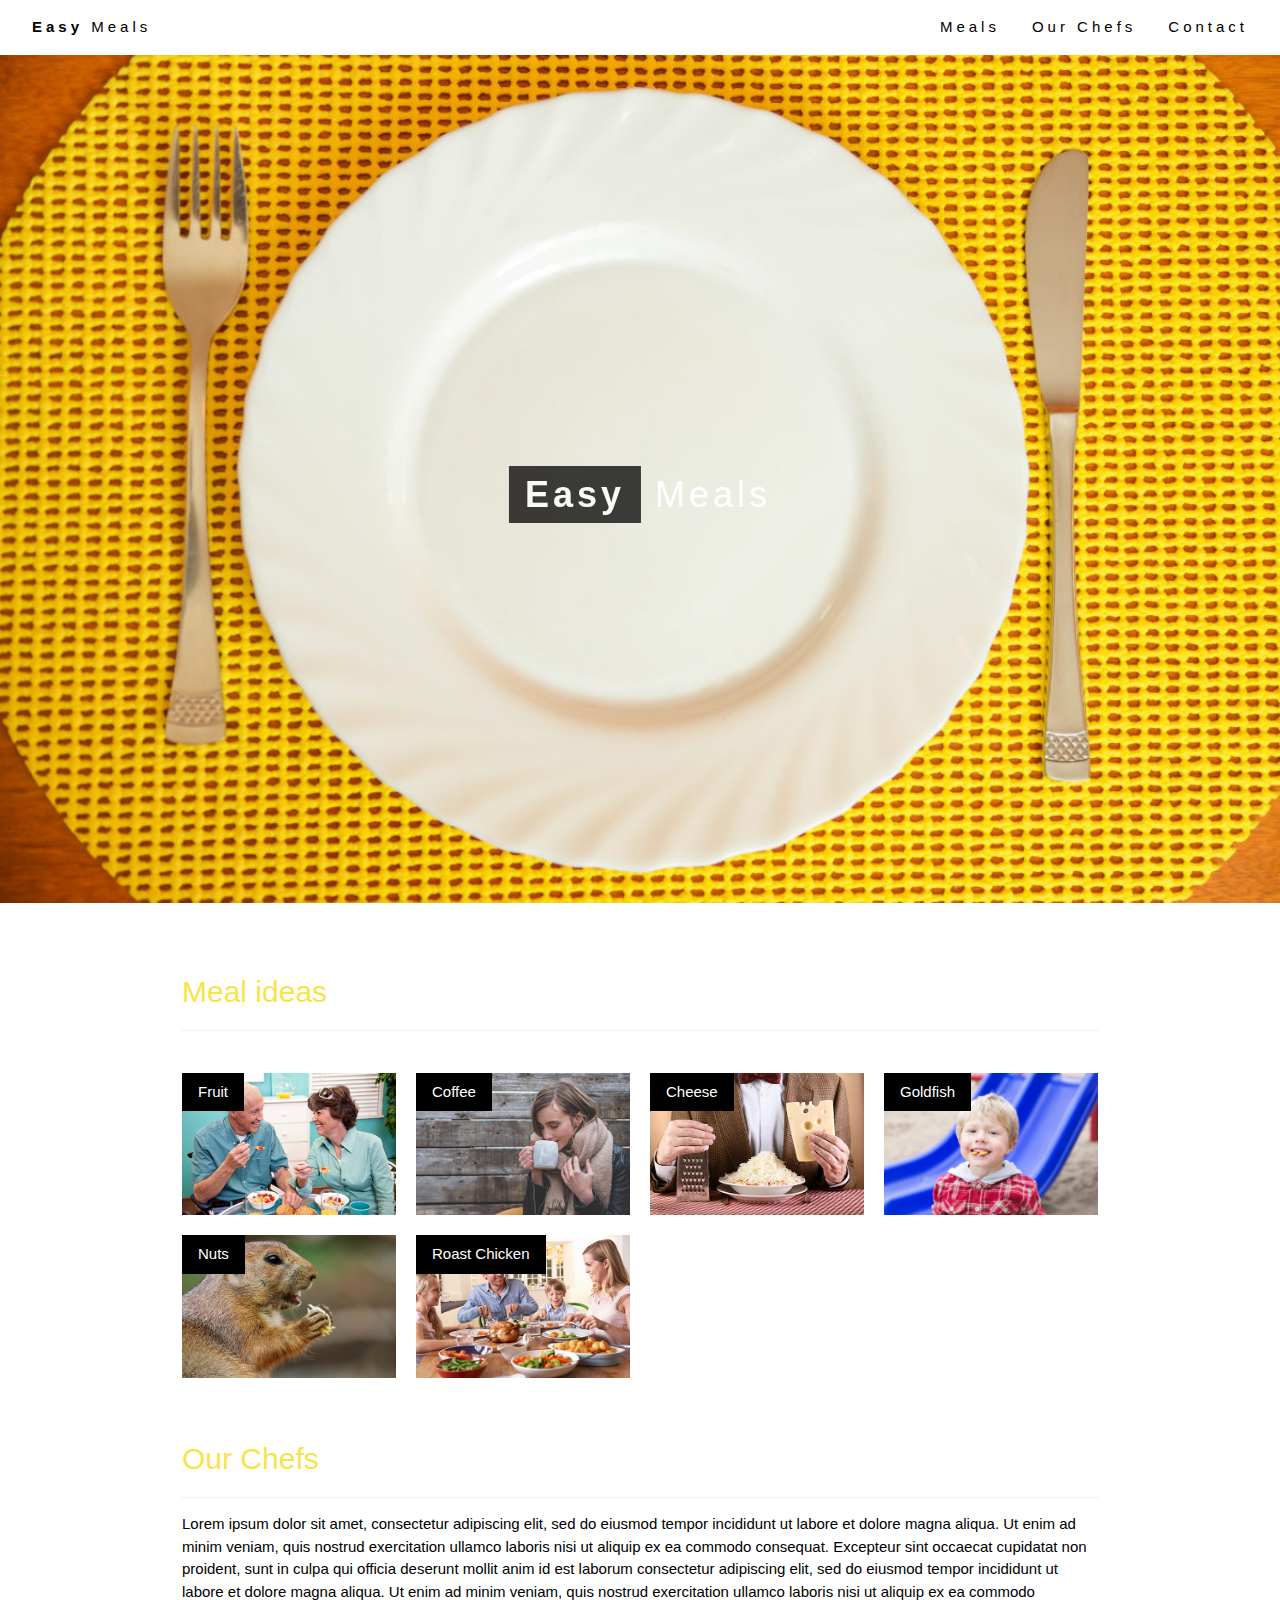
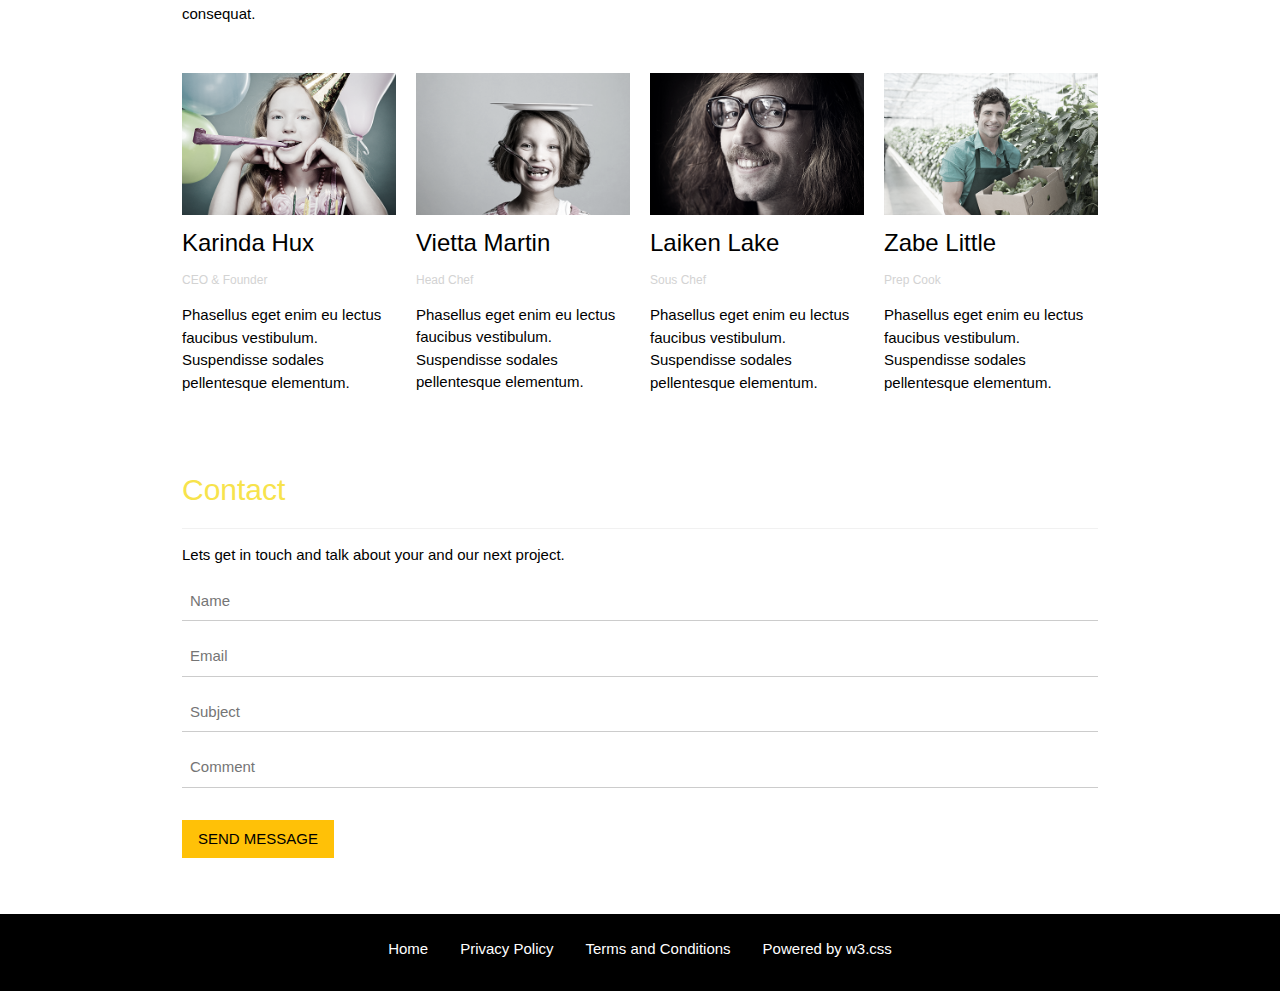
<file: index.html>
<!DOCTYPE html>
<html>
<title>Reading Activity Four</title>
<meta charset="UTF-8">
<meta name="viewport" content="width=device-width, initial-scale=1">
<link rel="stylesheet" href="https://www.w3schools.com/w3css/4/w3.css">
<link rel="stylesheet" href="css/style.css">
<body>

<div id="header">
  <div class="w3-bar w3-white w3-wide w3-padding w3-card">
    <a href="#home" class="w3-bar-item w3-button"><b>Easy</b> Meals</a>
    <!-- Float links to the right. Hide them on small screens -->
    <div class="w3-right w3-hide-small">
      <a href="#food" class="w3-bar-item w3-button">Meals</a>
      <a href="#chefs" class="w3-bar-item w3-button">Our Chefs</a>
      <a href="#contact" class="w3-bar-item w3-button">Contact</a>
    </div>
  </div>
</div>

<!-- Header -->
<div class="w3-display-container w3-content w3-wide" id="home">
  <img class="w3-image" src="imgs/plate.jpg">
  <div class="w3-display-middle w3-margin-top w3-center">
    <h1 class="w3-xxlarge w3-text-white"><span class="w3-padding w3-black w3-opacity-min"><b>Easy</b></span> Meals</h1>
  </div>
</div>

<!-- Page content -->
<div class="w3-content w3-padding">

  <!-- Project Section -->
  <div class="w3-container w3-padding-32" id="food">
    <h2 class="w3-border-bottom w3-border-light-grey w3-padding-16">Meal ideas</h2>
  </div>

  <div class="col4">
    <div>
      <div class="w3-display-container">
        <div class="w3-display-topleft w3-black w3-padding">Fruit</div>
        <img src="imgs/eating1.jpg" >
      </div>
    </div>
    <div >
      <div class="w3-display-container">
        <div class="w3-display-topleft w3-black w3-padding">Coffee</div>
        <img src="imgs/eating2.jpg" >
      </div>
    </div>
    <div >
      <div class="w3-display-container">
        <div class="w3-display-topleft w3-black w3-padding">Cheese</div>
        <img src="imgs/eating3.jpg" >
      </div>
    </div>
    <div >
      <div class="w3-display-container">
        <div class="w3-display-topleft w3-black w3-padding">Goldfish</div>
        <img src="imgs/eating4.jpg" >
      </div>
    </div>
    <div >
      <div class="w3-display-container">
        <div class="w3-display-topleft w3-black w3-padding">Nuts</div>
        <img src="imgs/eating5.jpg">
      </div>
    </div>
    <div >
      <div class="w3-display-container">
        <div class="w3-display-topleft w3-black w3-padding">Roast Chicken</div>
        <img src="imgs/eating6.jpg">
      </div>
    </div>
  </div>

  <!-- About Section -->
  <div class="w3-container w3-padding-32" id="chefs">
    <h2 class="w3-border-bottom w3-border-light-grey w3-padding-16">Our Chefs</h2>
    <p>Lorem ipsum dolor sit amet, consectetur adipiscing elit, sed do eiusmod tempor incididunt ut labore et dolore magna aliqua. Ut enim ad minim veniam, quis nostrud exercitation ullamco laboris nisi ut aliquip ex ea commodo consequat. Excepteur sint
      occaecat cupidatat non proident, sunt in culpa qui officia deserunt mollit anim id est laborum consectetur adipiscing elit, sed do eiusmod tempor incididunt ut labore et dolore magna aliqua. Ut enim ad minim veniam, quis nostrud exercitation ullamco
      laboris nisi ut aliquip ex ea commodo consequat.
    </p>
  </div>

  <div class="col4">
    <div>
      <img src="imgs/chef4.jpg" class="w3-grayscale">
      <h3>Karinda Hux</h3>
      <h4>CEO & Founder</h4>
      <p>Phasellus eget enim eu lectus faucibus vestibulum. Suspendisse sodales pellentesque elementum.</p>
    </div>
    <div>
      <img src="imgs/chef1.jpg" class="w3-grayscale">
      <h3>Vietta Martin</h3>
      <h4>Head Chef</h4>
      <p>Phasellus eget enim eu lectus faucibus vestibulum. Suspendisse sodales pellentesque elementum.</p>
    </div>
    <div>
      <img src="imgs/chef2.jpg" class="w3-grayscale">
      <h3>Laiken Lake</h3>
      <h4>Sous Chef</h4>
      <p>Phasellus eget enim eu lectus faucibus vestibulum. Suspendisse sodales pellentesque elementum.</p>
    </div>
    <div>
      <img src="imgs/chef3.jpg" class="w3-grayscale">
      <h3>Zabe Little</h3>
      <h4>Prep Cook</h4>
      <p>Phasellus eget enim eu lectus faucibus vestibulum. Suspendisse sodales pellentesque elementum.</p>
    </div>
    
  </div>

  <!-- Contact Section -->
  <div class="w3-container w3-padding-32" id="contact">
    <h2 class="w3-border-bottom w3-border-light-grey w3-padding-16">Contact</h2>
    <p>Lets get in touch and talk about your and our next project.</p>
    <form action="/action_page.php" target="_blank">
      <input class="w3-input" type="text" placeholder="Name" required name="Name">
      <input class="w3-input w3-section" type="text" placeholder="Email" required name="Email">
      <input class="w3-input w3-section" type="text" placeholder="Subject" required name="Subject">
      <input class="w3-input w3-section" type="text" placeholder="Comment" required name="Comment">
      <button class="w3-button w3-amber w3-section" type="submit">
        <i class="fa fa-paper-plane"></i> SEND MESSAGE
      </button>
    </form>
  </div>
  
<!-- End page content -->
</div>


<!-- Footer -->
<div class="w3-center w3-black w3-padding-16">
  <div class="w3-bar">
      <a href="#home" class="w3-bar-item w3-button">Home</a>
      <a href="#" class="w3-bar-item w3-button">Privacy Policy</a>
      <a href="#" class="w3-bar-item w3-button">Terms and Conditions</a>
      <a href="https://www.w3schools.com/w3css/default.asp" class="w3-bar-item w3-button">Powered by w3.css</a>
  </div>
</div>

</body>
</html>
</file>
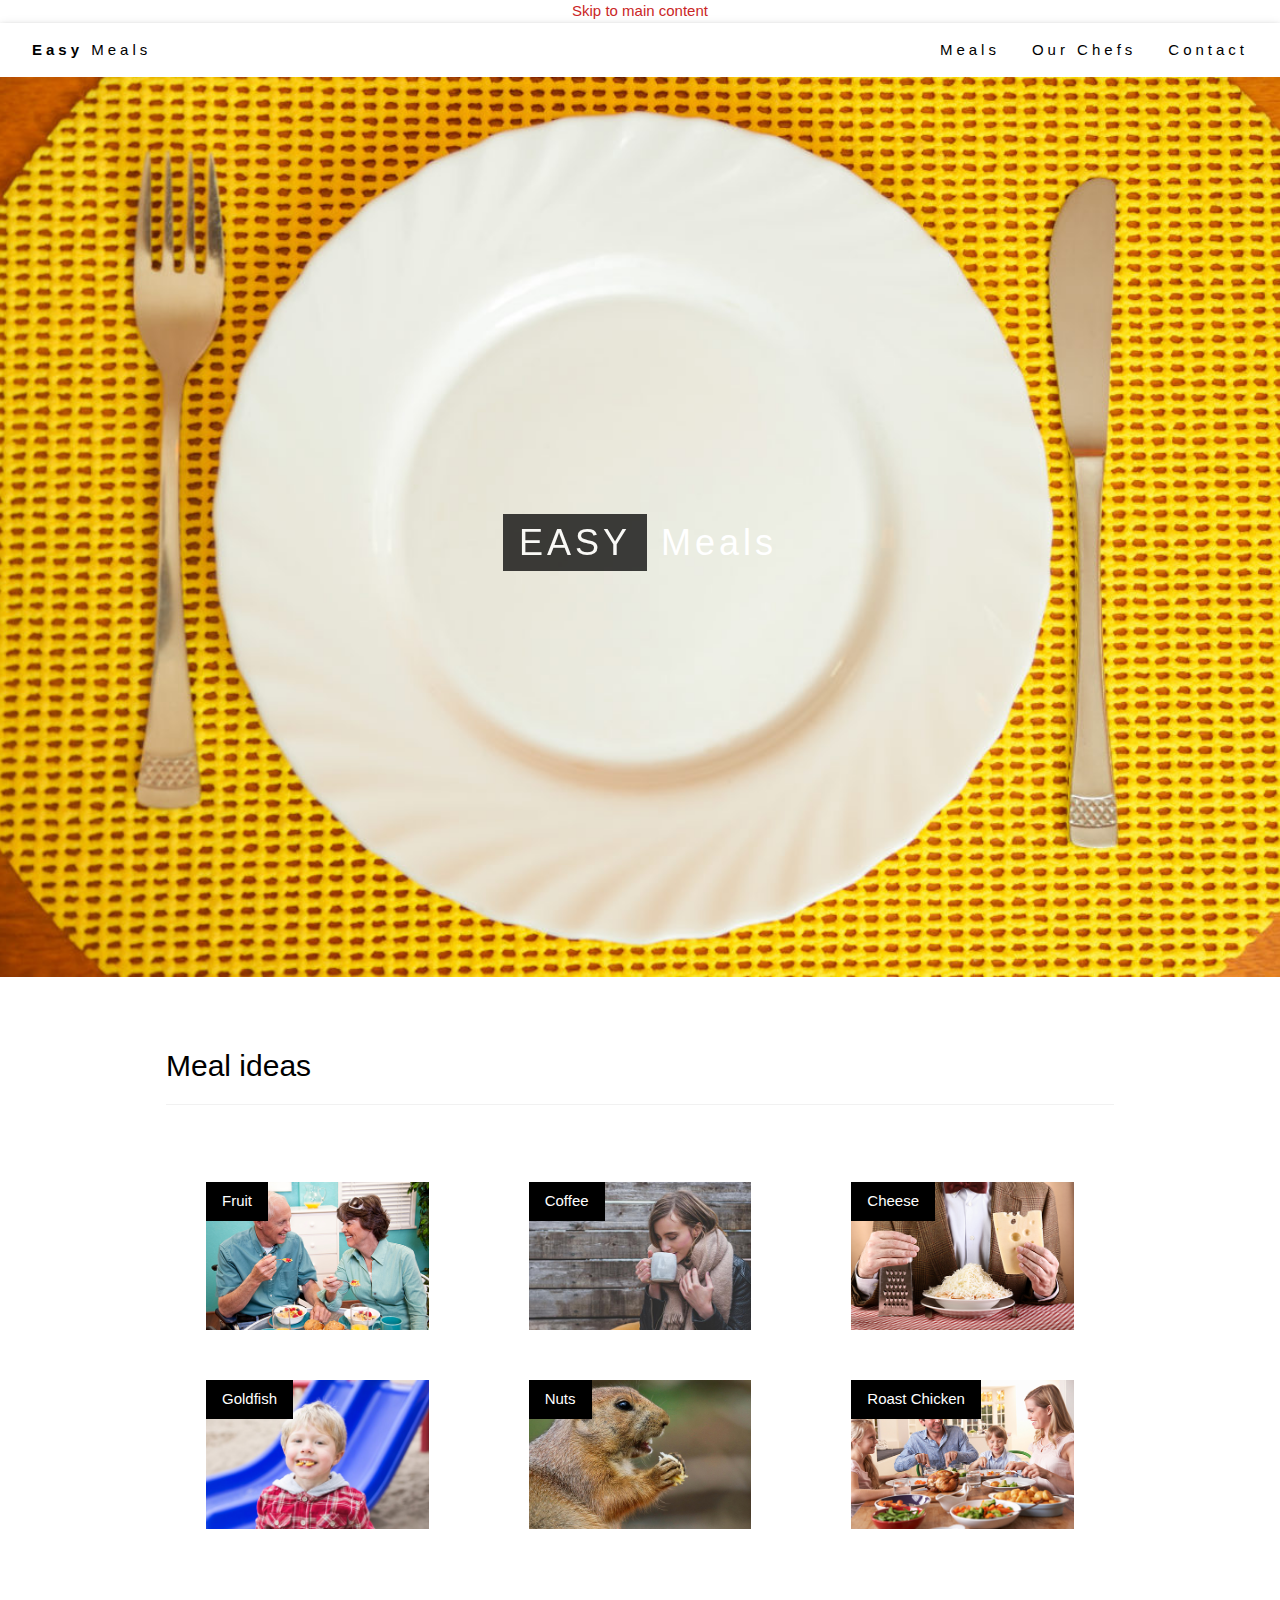
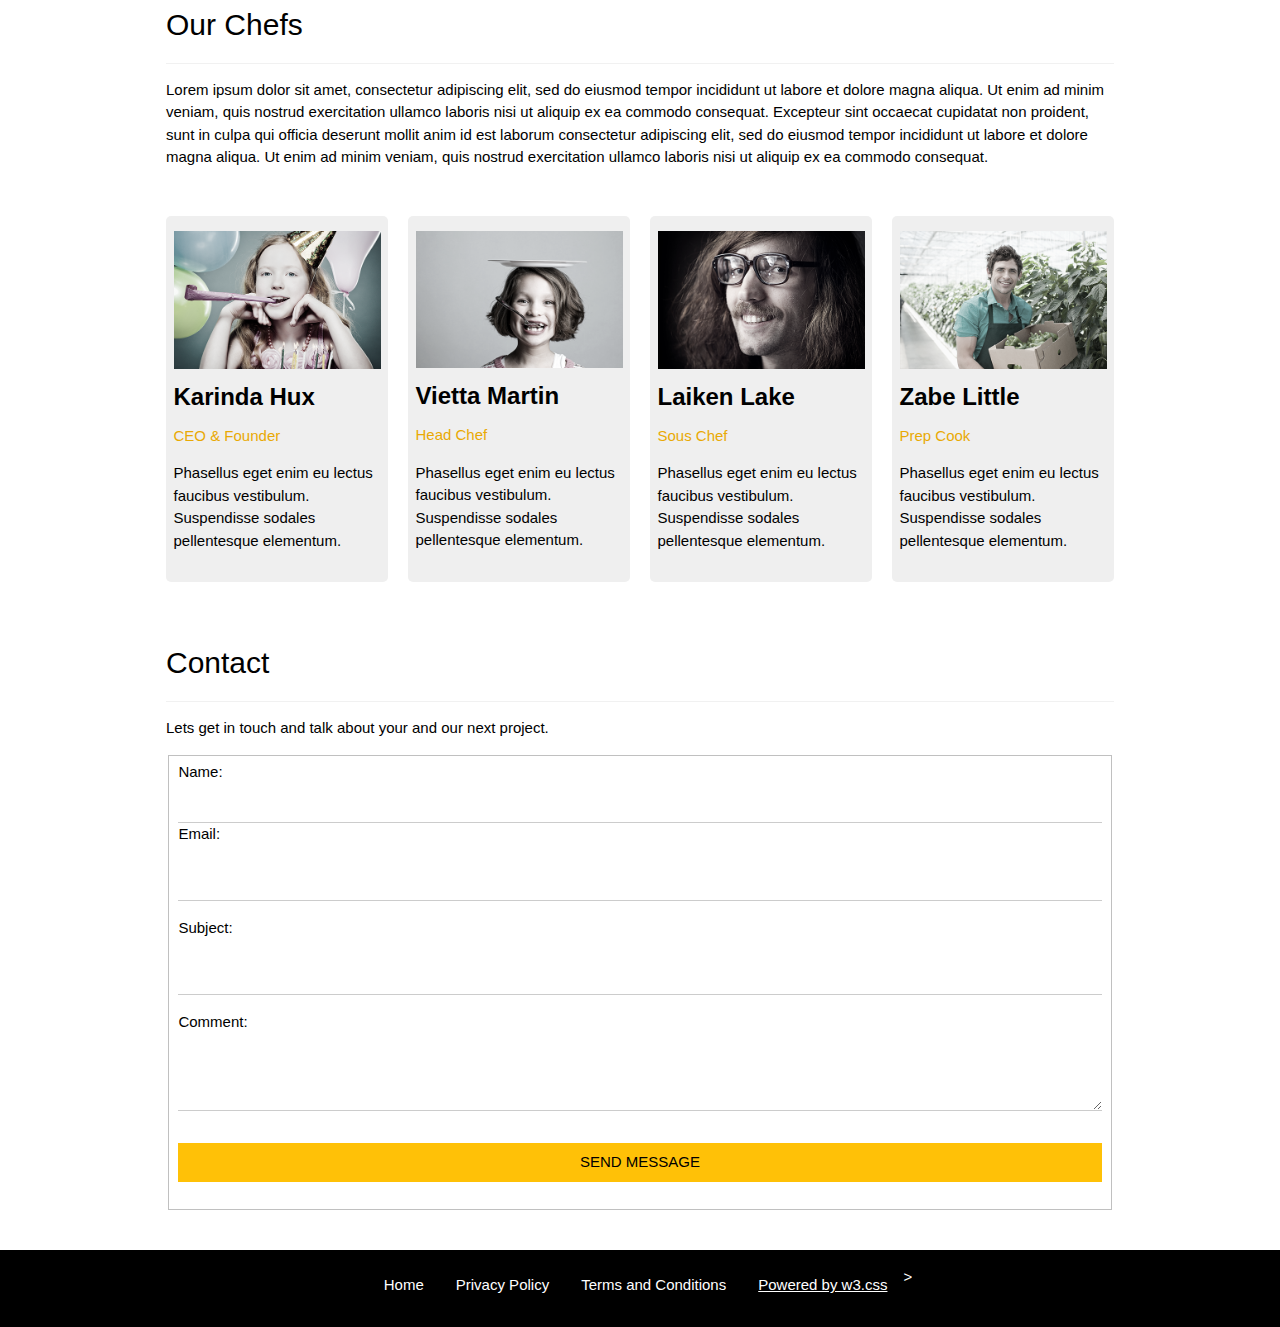
<file: edited.html>
<!DOCTYPE html>
<html lang="en">
<title>Reading Activity Four</title>
<meta charset="UTF-8">
<meta name="viewport" content="width=device-width, initial-scale=1">
<link rel="stylesheet" href="https://www.w3schools.com/w3css/4/w3.css">
<link rel="stylesheet" href="css/edited.css">
<body>
  <a class="short-cut" href="#main">Skip to main content</a>
  <nav class="w3-bar w3-white w3-wide w3-padding w3-card">
    <a href="#home" class="w3-bar-item w3-button">
      <b>Easy</b> Meals
    </a>
    <!-- Float links to the right. Hide them on small screens -->
    <nav id="homePage" class="w3-right w3-hide-small">
      <a href="#food" class="w3-bar-item w3-button">Meals</a>
      <a href="#chefs" class="w3-bar-item w3-button">Our Chefs</a>
      <a href="#contact" class="w3-bar-item w3-button">Contact</a>
    </nav>
  </nav>

  <header class="hero" id="homeHeader">
    <div class="w3-display-container w3-content w3-wide" id="home">
    <div class="w3-display-middle w3-margin-top w3-center hero-title">
      <h1 class="w3-xxlarge w3-text-white"><span class="w3-padding w3-black w3-opacity-min">EASY</span> Meals</h1>
    </div>
    </div>
  </header>

<!-- Header -->


<!-- Page content -->
<div class="w3-content w3-padding wrapper">

  <!-- Project Section -->
  <main id="main">

    <div class="w3-container w3-padding-32 main-title" id="food">
      <h2 class="w3-border-bottom w3-border-light-grey w3-padding-16">Meal ideas</h2>
    </div>

    <div>
      <figure class="w3-display-container">
        <figcaption class="w3-display-topleft w3-black w3-padding">Fruit</figcaption> 
        <img src="imgs/eating1.jpg" alt="fruit">
      </figure>
    </div>

    <div>
      <figure class="w3-display-container">
        <figcaption class="w3-display-topleft w3-black w3-padding">Coffee</figcaption>
        <img src="imgs/eating2.jpg" alt="coffee">
      </div>
    </figure>

    <div>
      <figure class="w3-display-container">
        <figcaption class="w3-display-topleft w3-black w3-padding">Cheese</figcaption>
        <img src="imgs/eating3.jpg" alt="cheese">
      </figure>
    </div>

    <div>
      <figure class="w3-display-container">
        <figcaption class="w3-display-topleft w3-black w3-padding">Goldfish</figcaption>
        <img src="imgs/eating4.jpg" alt="goldfish">
      </figure>
    </div>

    <div>
      <figure class="w3-display-container">
        <figcaption class="w3-display-topleft w3-black w3-padding">Nuts</figcaption>
        <img src="imgs/eating5.jpg" alt="nuts">
      </figure>
    </div>

    <div>
      <figure class="w3-display-container">
        <figcaption class="w3-display-topleft w3-black w3-padding">Roast Chicken</figcaption>
        <img src="imgs/eating6.jpg" alt="chicken">
      </figure>
    </div>

  </main>

  <!-- About Section -->
  <section class="w3-container w3-padding-32" id="chefs">
    <h2 class="w3-border-bottom w3-border-light-grey w3-padding-16">Our Chefs</h2>
    <p>Lorem ipsum dolor sit amet, consectetur adipiscing elit, sed do eiusmod tempor incididunt ut labore et dolore magna aliqua. Ut enim ad minim veniam, quis nostrud exercitation ullamco laboris nisi ut aliquip ex ea commodo consequat. Excepteur sint
      occaecat cupidatat non proident, sunt in culpa qui officia deserunt mollit anim id est laborum consectetur adipiscing elit, sed do eiusmod tempor incididunt ut labore et dolore magna aliqua. Ut enim ad minim veniam, quis nostrud exercitation ullamco
      laboris nisi ut aliquip ex ea commodo consequat.
    </p>
  </section>

  <div class="aside-grid">
    <article>
      <img src="imgs/chef4.jpg" alt="Krainda" class="w3-grayscale">
      <h3 class="chef-name">Karinda Hux</h3>
      <h4 class="chef-role">CEO &amp; Founder</h4>
      <p>Phasellus eget enim eu lectus faucibus vestibulum. Suspendisse sodales pellentesque elementum.</p>
    </article>

    <article>
      <img src="imgs/chef1.jpg" alt="Vietta" class="w3-grayscale">
      <h3 class="chef-name">Vietta Martin</h3>
      <h4 class="chef-role">Head Chef</h4>
      <p>Phasellus eget enim eu lectus faucibus vestibulum. Suspendisse sodales pellentesque elementum.</p>
    </article>

    <article>
      <img src="imgs/chef2.jpg" alt="Laiken" class="w3-grayscale">
      <h3 class="chef-name">Laiken Lake</h3>
      <h4 class="chef-role">Sous Chef</h4>
      <p>Phasellus eget enim eu lectus faucibus vestibulum. Suspendisse sodales pellentesque elementum.</p>
    </article>

    <article>
      <img src="imgs/chef3.jpg" alt="Zabe" class="w3-grayscale">
      <h3 class="chef-name">Zabe Little</h3>
      <h4 class="chef-role">Prep Cook</h4>
      <p>Phasellus eget enim eu lectus faucibus vestibulum. Suspendisse sodales pellentesque elementum.</p>
    </article>
    
  </div>

  <!-- Contact Section -->
  <section class="w3-container w3-padding-32" id="contact">
    <h2 class="w3-border-bottom w3-border-light-grey w3-padding-16">Contact</h2>
    <p>Lets get in touch and talk about your and our next project.</p>
    
    <form action="/action_page.php" target="_blank">
      <fieldset class="fieldset-flex">
        <label for="name">Name:</label>
        <input class="w3-input" type="text" required name="Name">
        <label for="e-mail">Email:</label>
        <input class="w3-input w3-section" type="text" required name="Email">
        <label for="subject">Subject:</label>
        <input class="w3-input w3-section" type="text" required name="Subject">
        <label for="comment">Comment:</label>
        <textarea class="w3-input w3-section comment" type="text" required name="Comment"></textarea>
        <button class="w3-button w3-amber w3-section" type="submit">
          <i class="fa fa-paper-plane"></i> SEND MESSAGE
        </button>
      </fieldset>
    </form>
  </section>
  
<!-- End page content -->
</div>


<!-- Footer -->
  <footer class="w3-center w3-black w3-padding-16">
    <nav class="w3-bar">
        <a href="#home" class="w3-bar-item w3-button">Home</a>
        <a href="#" class="w3-bar-item w3-button">Privacy Policy</a>
        <a href="#" class="w3-bar-item w3-button">Terms and Conditions</a>
        <button  class="w3-bar-item w3-button"><a href="https://www.w3schools.com/w3css/default.asp">Powered by w3.css</a></button>>
    </nav>
  </footer>

</body>
</html>
</file>
<file: css/style.css>
img {
	width: 100%;
}

.w3-wide {
	max-width:1500px;
	margin: auto;
}

.col4 {
	display: grid;
	grid-template-columns: repeat(4, 1fr);
	grid-gap: 20px;
	padding: 0.01em 16px;
}

@media (max-width: 980px) {
	.col4 {
		grid-template-columns: repeat(2, 1fr);
	}
}

@media (max-width: 600px) {
	.col4 {
		grid-template-columns: repeat(1, 1fr);
	}
}

/* TYPOGRAPHY */

h2 {
	color: #F7E34C;
}

h4 {
	color: lightgray;
	font-size: 12px;
}
</file>
<file: css/edited.css>
/*orange: e9a904*/
*{box-sizing: border-box;}
body {margin: 0; padding:0;}
img {width: 100%;}

.w3-padding-32 {
	padding: 0;
}

.short-cut {
	text-align: center;
	display: flex; 
	justify-content: center;
	text-decoration: none
}
.short-cut:hover {
	color: #CA2626;
	transition: .15s all ease-in;
}

.wrapper {
  margin: 0 auto;
  width: 90%;
}

.hero {
	background-image: url(../imgs/plate.jpg);
	background-size: cover;
  	background-position: center;
  	width: 100wh;
  	height: 100vh;
  	display: flex;
}

.hero-title {
	width: 400px;
	display: flex;
	flex-direction: column;
	align-items: center;
	margin: auto;
}

main {
	display: grid;
  	grid-template-columns: repeat( auto-fit, minmax(250px, 1fr));
  	grid-gap: 20px;
}

.main-title {
	grid-column: 1/-1;
}
.aside-grid {
	display: grid;
  	grid-template-columns: repeat( auto-fit, minmax(200px, 1fr));
  	grid-gap: 20px;
}

h1 {
	font-weight: black;
}

article {
	background: #efefef;
	padding: 1em 0.5em;
	border-radius: 5px;
}
.chef-name {
	font-weight: bold;
}
.chef-role {
	color: #e9a904;
	font-size: 1em;
}

.fieldset-flex {
	display: flex;
	flex-direction: column;
	justify-content: center;
	align-content: center;
}
</file>
